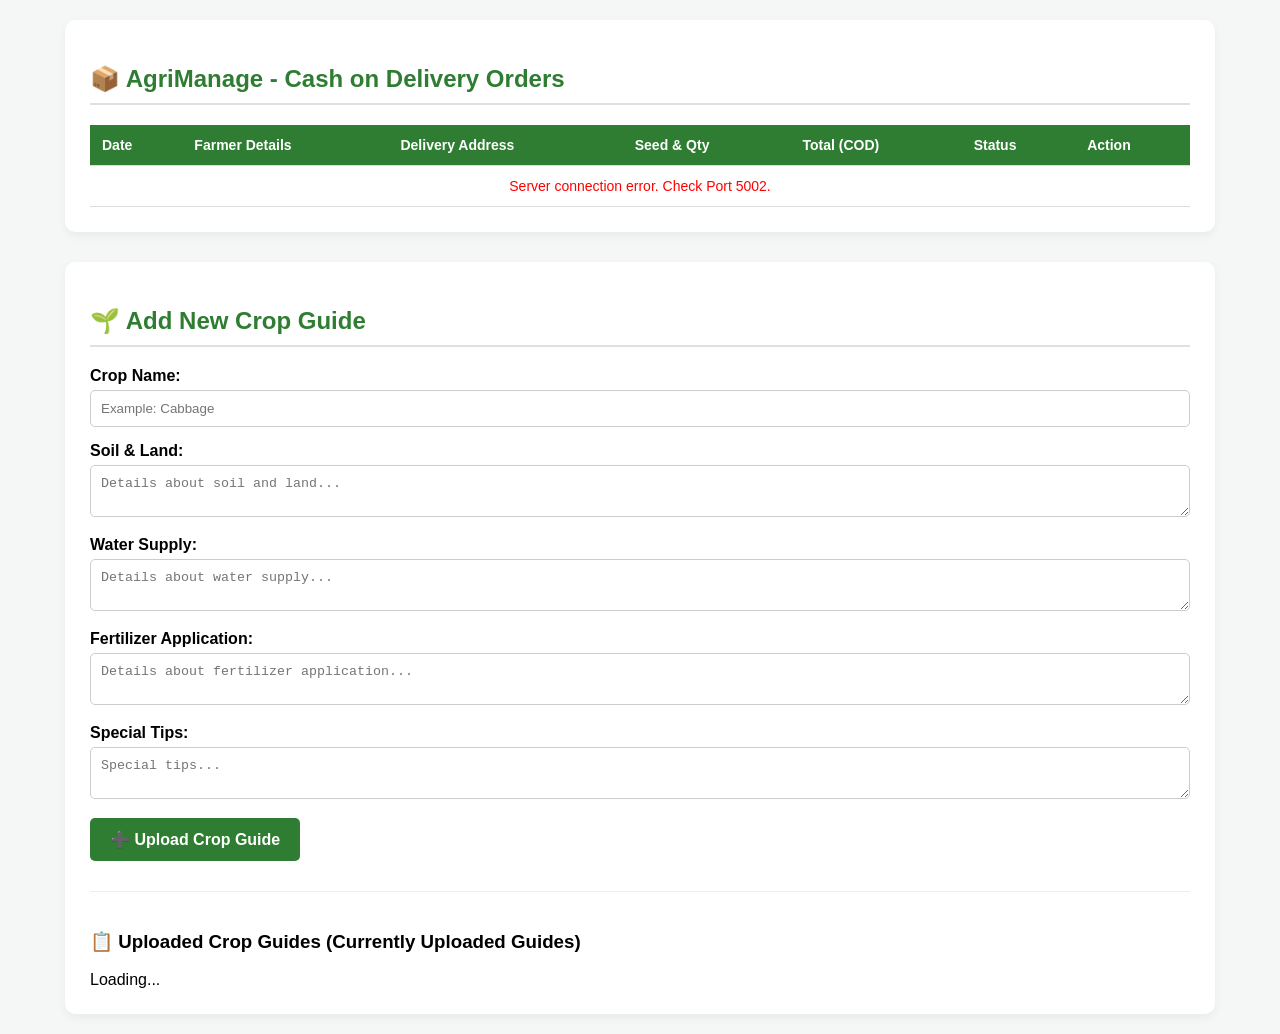
<file: files/admin-orders.html>
<!DOCTYPE html>
<html lang="si">
<head>
    <meta charset="UTF-8">
    <meta name="viewport" content="width=device-width, initial-scale=1.0">
    <title>Admin - Seed Orders Management</title>
    
    <link rel="stylesheet" href="admin-orders.css">
</head>
<body>

<div class="container">
    <h2>📦 AgriManage - Cash on Delivery Orders</h2>
    <table>
        <thead>
            <tr>
                <th>Date</th>
                <th>Farmer Details</th>
                <th>Delivery Address</th>
                <th>Seed & Qty</th>
                <th>Total (COD)</th>
                <th>Status</th>
                <th>Action</th>
            </tr>
        </thead>
        <tbody id="ordersTable">
            <tr><td colspan="7" style="text-align:center;">Loading orders...</td></tr>
        </tbody>
    </table>
</div>
<div class="container" style="margin-top: 30px;">
    <h2>🌱 Add New Crop Guide </h2>
    
    <form id="addGuideForm" style="display: grid; gap: 15px; margin-top: 20px;">
        <div>
            <label style="font-weight: bold; display: block; margin-bottom: 5px;">Crop Name:</label>
            <input type="text" id="cropName" placeholder="Example: Cabbage" required 
                   style="width: 100%; padding: 10px; border: 1px solid #ccc; border-radius: 5px; box-sizing: border-box;">
        </div>

        <div>
            <label style="font-weight: bold; display: block; margin-bottom: 5px;">Soil & Land:</label>
            <textarea id="cropSoil" rows="2" placeholder="Details about soil and land..." required 
                      style="width: 100%; padding: 10px; border: 1px solid #ccc; border-radius: 5px; box-sizing: border-box;"></textarea>
        </div>

        <div>
            <label style="font-weight: bold; display: block; margin-bottom: 5px;">Water Supply:</label>
            <textarea id="cropWater" rows="2" placeholder="Details about water supply..." required 
                      style="width: 100%; padding: 10px; border: 1px solid #ccc; border-radius: 5px; box-sizing: border-box;"></textarea>
        </div>

        <div>
            <label style="font-weight: bold; display: block; margin-bottom: 5px;">Fertilizer Application:</label>
            <textarea id="cropFertilizer" rows="2" placeholder="Details about fertilizer application..." required 
                      style="width: 100%; padding: 10px; border: 1px solid #ccc; border-radius: 5px; box-sizing: border-box;"></textarea>
        </div>

        <div>
            <label style="font-weight: bold; display: block; margin-bottom: 5px;">Special Tips:</label>
            <textarea id="cropTips" rows="2" placeholder="Special tips..." required 
                      style="width: 100%; padding: 10px; border: 1px solid #ccc; border-radius: 5px; box-sizing: border-box;"></textarea>
        </div>

        <button type="submit" style="background-color: #2e7d32; color: white; padding: 12px 20px; border: none; border-radius: 5px; font-size: 16px; font-weight: bold; cursor: pointer; width: fit-content;">
            ➕ Upload Crop Guide
        </button>
    </form>
        <div style="margin-top: 30px; border-top: 1px solid #eee; padding-top: 20px;">
            <h3>📋 Uploaded Crop Guides (Currently Uploaded Guides)</h3>
            <div id="adminGuidesList" style="margin-top: 15px; display: grid; gap: 10px;">
            Loading...
            </div>
        </div>  
</div>



<script src="admin-orders.js"></script>
</body>
</html>
</file>
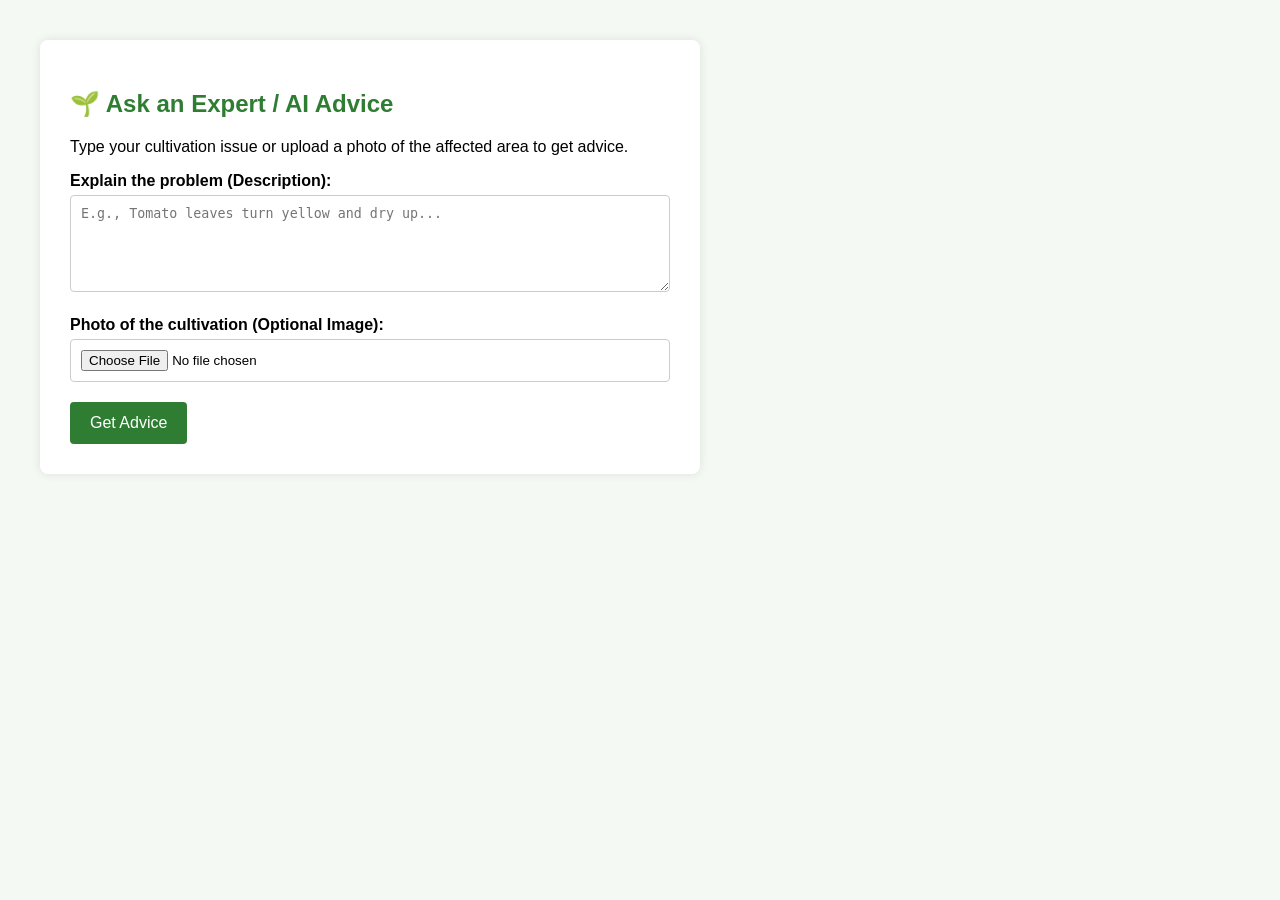
<file: files/advice.html>
<!DOCTYPE html>
<html lang="en">
<head>
    <meta charset="UTF-8">
    <meta name="viewport" content="width=device-width, initial-scale=1.0">
    <title>AgriManage - Expert Advice</title>
    <style>
        body { font-family: Arial, sans-serif; margin: 40px; background: #f4f9f4; }
        .container { max-width: 600px; background: white; padding: 30px; border-radius: 8px; box-shadow: 0 0 10px rgba(0,0,0,0.1); }
        h2 { color: #2e7d32; }
        .form-group { margin-bottom: 20px; }
        label { display: block; font-weight: bold; margin-bottom: 5px; }
        textarea, input[type="file"] { width: 100%; padding: 10px; border: 1px solid #ccc; border-radius: 4px; box-sizing: border-box; }
        button { background: #2e7d32; color: white; padding: 12px 20px; border: none; border-radius: 4px; cursor: pointer; font-size: 16px; }
        button:disabled { background: #a5d6a7; }
        #result { margin-top: 25px; padding: 15px; border-radius: 4px; display: none; line-height: 1.6; }
        .success-box { background: #e8f5e9; border-left: 5px solid #2e7d32; color: #1b5e20; }
    </style>
</head>
<body>

<div class="container">
    <h2>🌱 Ask an Expert / AI Advice</h2>
    <p>Type your cultivation issue or upload a photo of the affected area to get advice.</p>
    
    <form id="adviceForm">
        <div class="form-group">
            <label for="problemDescription">Explain the problem (Description):</label>
            <textarea id="problemDescription" rows="5" placeholder="E.g., Tomato leaves turn yellow and dry up..." required></textarea>
        </div>
        
        <div class="form-group">
            <label for="plantImage">Photo of the cultivation (Optional Image):</label>
            <input type="file" id="plantImage" accept="image/*">
        </div>
        
        <button type="submit" id="submitBtn">Get Advice</button>
    </form>

    <!-- උපදෙස් පෙන්වන කොටස -->
    <div id="result" class="success-box"></div>
</div>

<script src="advice.js"></script>
</body>
</html>
</file>
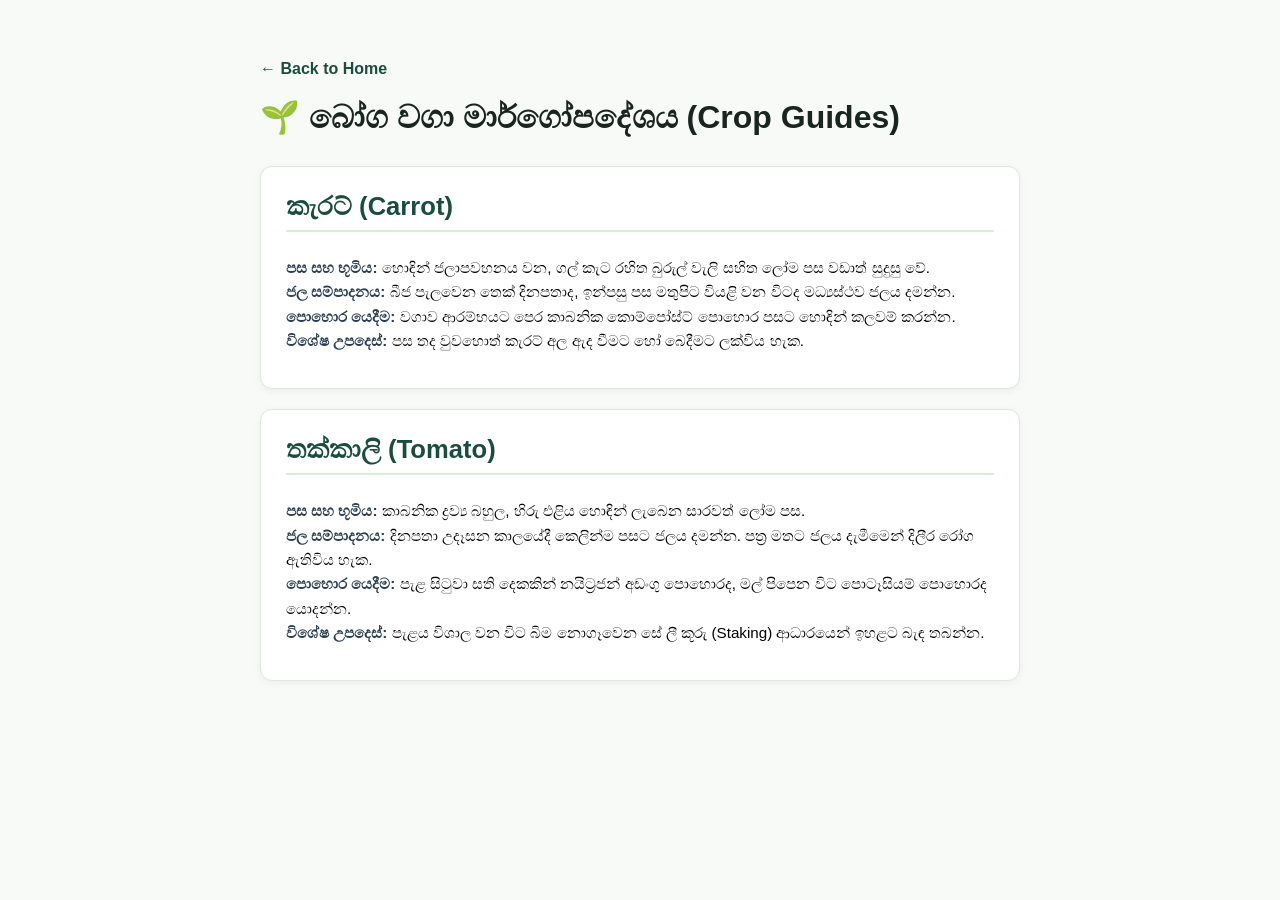
<file: files/crop-details.html>
<!DOCTYPE html>
<html lang="si">
<head>
    <meta charset="UTF-8">
    <meta name="viewport" content="width=device-width, initial-scale=1.0">
    <title>Crop Cultivation Guide</title>
    <!-- ඔබේ ප්‍රධාන CSS එක හෝ home.css එක මෙතනට link කරන්න -->
    <link rel="stylesheet" href="style.css"> 
    <style>
        .guide-container {
            max-width: 800px;
            margin: 40px auto;
            padding: 20px;
            font-family: 'Segoe UI', sans-serif;
        }
        .back-btn {
            display: inline-block;
            margin-bottom: 20px;
            color: #1b4d3e;
            text-decoration: none;
            font-weight: bold;
        }
        .crop-guide-card {
            background: #fff;
            border: 1px solid #e0e6e0;
            border-radius: 12px;
            padding: 25px;
            margin-bottom: 20px;
            box-shadow: 0 2px 8px rgba(0,0,0,0.05);
        }
        .crop-guide-card h2 {
            margin-top: 0;
            color: #1b4d3e;
            border-bottom: 2px solid #d8eedb;
            padding-bottom: 8px;
        }
        .guide-meta {
            margin: 10px 0;
            font-size: 0.95rem;
            line-height: 1.6;
        }
        .guide-meta strong { color: #2c3e50; }
    </style>
</head>
<body style="background-color: #f7faf7;">

    <div class="guide-container">
        <!-- ආපසු හැරී යාමේ බොත්තම -->
        <a href="home.html" class="back-btn">← Back to Home</a>
        
        <h1 style="color: #1a251f; margin-bottom: 30px;">🌱 බෝග වගා මාර්ගෝපදේශය (Crop Guides)</h1>

        <!-- කැරට් විස්තර Card එක -->
        <div class="crop-guide-card">
            <h2>කැරට් (Carrot)</h2>
            <div class="guide-meta">
                <p><strong>පස සහ භූමිය:</strong> හොඳින් ජලාපවහනය වන, ගල් කැට රහිත බුරුල් වැලි සහිත ලෝම පස වඩාත් සුදුසු වේ.</p>
                <p><strong>ජල සම්පාදනය:</strong> බීජ පැලවෙන තෙක් දිනපතාද, ඉන්පසු පස මතුපිට වියළි වන විටද මධ්‍යස්ථව ජලය දමන්න.</p>
                <p><strong>පොහොර යෙදීම:</strong> වගාව ආරම්භයට පෙර කාබනික කොම්පෝස්ට් පොහොර පසට හොඳින් කලවම් කරන්න.</p>
                <p><strong>විශේෂ උපදෙස්:</strong> පස තද වුවහොත් කැරට් අල ඇද වීමට හෝ බෙදීමට ලක්විය හැක.</p>
            </div>
        </div>

        <!-- තක්කාලි විස්තර Card එක -->
        <div class="crop-guide-card">
            <h2>තක්කාලි (Tomato)</h2>
            <div class="guide-meta">
                <p><strong>පස සහ භූමිය:</strong> කාබනික ද්‍රව්‍ය බහුල, හිරු එළිය හොඳින් ලැබෙන සාරවත් ලෝම පස.</p>
                <p><strong>ජල සම්පාදනය:</strong> දිනපතා උදෑසන කාලයේදී කෙලින්ම පසට ජලය දමන්න. පත්‍ර මතට ජලය දැමීමෙන් දිලීර රෝග ඇතිවිය හැක.</p>
                <p><strong>පොහොර යෙදීම:</strong> පැළ සිටුවා සති දෙකකින් නයිට්‍රජන් අඩංගු පොහොරද, මල් පිපෙන විට පොටෑසියම් පොහොරද යොදන්න.</p>
                <p><strong>විශේෂ උපදෙස්:</strong> පැළය විශාල වන විට බිම නොගෑවෙන සේ ලී කූරු (Staking) ආධාරයෙන් ඉහළට බැඳ තබන්න.</p>
            </div>
        </div>

    </div>

<!-- Admin විසින් අලුතින් එකතු කරන බෝග මෙතනට load වේ -->
    <div id="dynamicGuidesContainer">

</div>

<script>
async function loadCropGuides() {
    try {
        const response = await fetch("http://127.0.0.1:5002/api/crop-guides");
        const data = await response.json();
        const container = document.getElementById("dynamicGuidesContainer");

        if (data.success && data.guides.length > 0) {
            data.guides.forEach(guide => {
                const cardHTML = `
                    <div class="guide-card" style="background: #fff; padding: 25px; border-radius: 10px; box-shadow: 0 2px 8px rgba(0,0,0,0.08); margin-bottom: 20px;">
                        <h2 style="color: #2e7d32; border-bottom: 1px solid #eee; padding-bottom: 10px; margin-bottom: 15px;">${guide.crop_name}</h2>
                        <p><strong>පස සහ භූමිය:</strong> ${guide.soil}</p>
                        <p><strong>ජල සම්පාදනය:</strong> ${guide.water}</p>
                        <p><strong>පොහොර යෙදීම:</strong> ${guide.fertilizer}</p>
                        <p><strong>විශේෂ උපදෙස්:</strong> ${guide.special_tips}</p>
                    </div>
                `;
                container.innerHTML += cardHTML;
            });
        }
    } catch (error) {
        console.error("Error loading crop guides:", error);
    }
}

// පිටුව open වෙනකොටම MongoDB එකෙන් දත්ත load කරන්න
document.addEventListener("DOMContentLoaded", loadCropGuides);
</script>


</body>
</html>
</file>
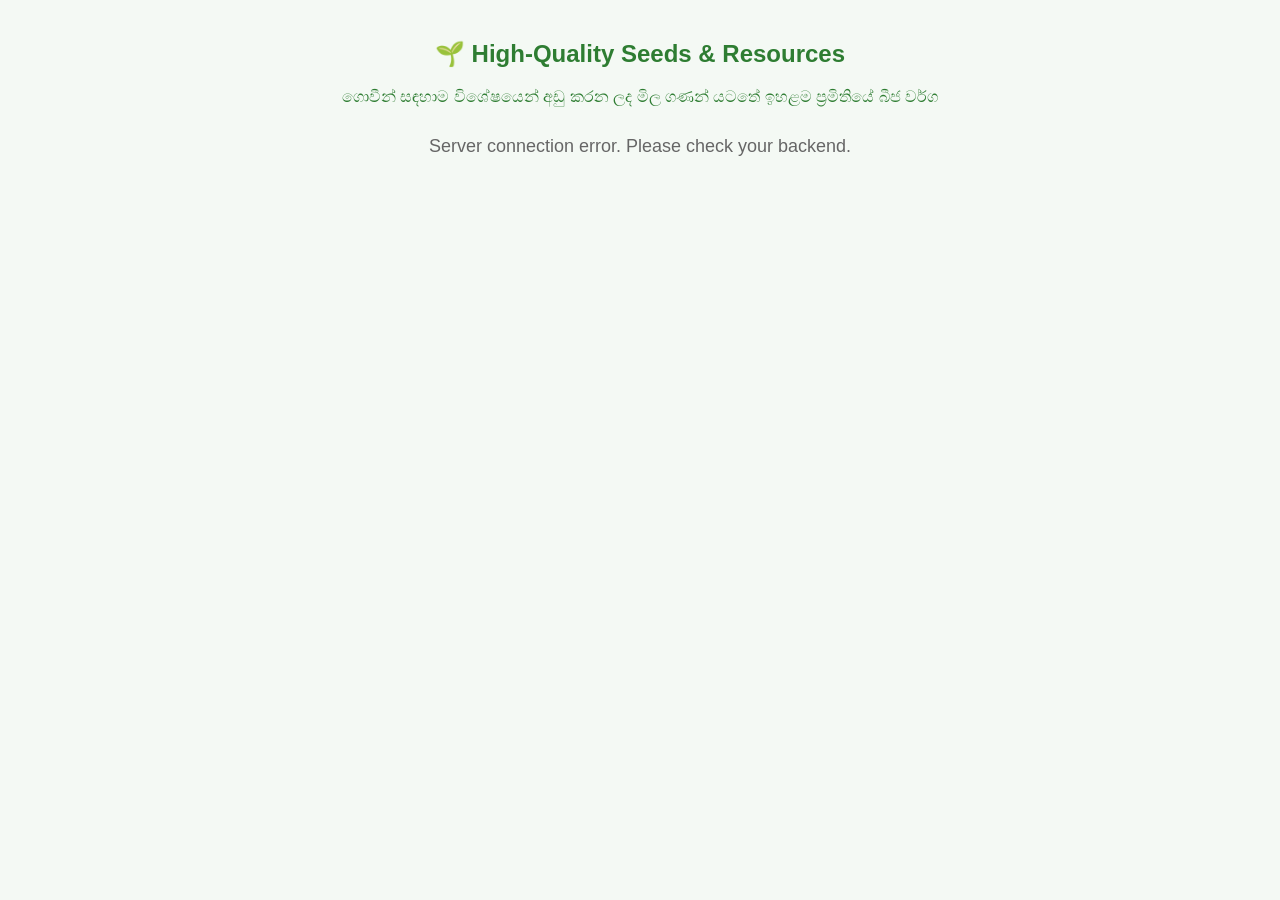
<file: files/shop.html>
<!DOCTYPE html>
<html lang="si">
<head>
    <meta charset="UTF-8">
    <meta name="viewport" content="width=device-width, initial-scale=1.0">
    <title>AgriManage - Seeds Shop</title>
    <style>
        body { font-family: Arial, sans-serif; margin: 0; padding: 20px; background: #f4f9f4; }
        .header { text-align: center; color: #2e7d32; margin-bottom: 30px; }
        .product-grid { display: grid; grid-template-columns: repeat(auto-fill, minmax(250px, 1fr)); gap: 20px; max-width: 1200px; margin: 0 auto; }
        .product-card { background: white; border-radius: 8px; padding: 15px; box-shadow: 0 4px 6px rgba(0,0,0,0.05); text-align: center; border: 1px solid #e0e0e0; }
        .product-card h3 { color: #333; margin: 10px 0; }
        .price-tag { font-size: 18px; font-weight: bold; color: #2e7d32; margin: 10px 0; }
        .original-price { text-decoration: line-through; color: #888; font-size: 14px; margin-right: 5px; }
        .buy-btn { background: #2e7d32; color: white; border: none; padding: 10px 15px; border-radius: 4px; cursor: pointer; font-size: 14px; width: 100%; transition: background 0.2s; }
        .buy-btn:hover { background: #1b5e20; }
        #loading { text-align: center; font-size: 18px; color: #666; }
    </style>
</head>
<body>

<div class="header">
    <h2>🌱 High-Quality Seeds & Resources</h2>
    <p>ගොවීන් සඳහාම විශේෂයෙන් අඩු කරන ලද මිල ගණන් යටතේ ඉහළම ප්‍රමිතියේ බීජ වර්ග</p>
</div>

<div id="loading">Loading products...</div>

<!-- බීජ වර්ග ඔටෝමැටිකව ලෝඩ් වන Grid එක -->
<div class="product-grid" id="productGrid"></div>

<script src="shop.js"></script>
</body>
</html>
</file>
<file: files/admin-orders.css>
body { 
    font-family: 'Poppins', sans-serif; 
    background: #f4f7f5; 
    padding: 20px; 
    margin: 0; 
}

.container { 
    max-width: 1100px; 
    margin: 0 auto; 
    background: white; 
    padding: 25px; 
    border-radius: 10px; 
    box-shadow: 0 4px 10px rgba(0,0,0,0.05); 
}

h2 { 
    color: #2e7d32; 
    border-bottom: 2px solid #e0e0e0; 
    padding-bottom: 10px; 
}

table { 
    width: 100%; 
    border-collapse: collapse; 
    margin-top: 20px; 
    font-size: 14px; 
}

th, td { 
    padding: 12px; 
    text-align: left; 
    border-bottom: 1px solid #ddd; 
}

th { 
    background-color: #2e7d32; 
    color: white; 
}

.badge-pending { 
    background: #fff3e0; 
    color: #e65100; 
    padding: 5px 10px; 
    border-radius: 4px; 
    font-weight: 600; 
}

.badge-done { 
    background: #e8f5e9; 
    color: #2e7d32; 
    padding: 5px 10px; 
    border-radius: 4px; 
    font-weight: 600; 
}

.btn-deliver { 
    background: #1976d2; 
    color: white; 
    border: none; 
    padding: 8px 12px; 
    border-radius: 4px; 
    cursor: pointer; 
    font-size: 12px; 
}

.btn-deliver:hover { 
    background: #115293; 
}
</file>
<file: files/style.css>
* {
  margin: 0;
  padding: 0;
  box-sizing: border-box;
  font-family: 'Poppins', sans-serif;
}

body {
  display: flex;
  min-height: 100vh;
  background-color: #f4f7f4;
}

/* වම්පස කොටස (Hero Section - පින්තූරය සහ මාතෘකාව) */
.hero {
  flex: 1;
  background: linear-gradient(rgba(16, 75, 38, 0.72), rgba(16, 75, 38, 0.72)), 
              url('farmer.jpg') center/cover no-repeat;
  color: #ffffff;
  display: flex;
  flex-direction: column;
  justify-content: center;
  padding: 60px;
}

.hero h1 {
  font-size: 3.2rem;
  font-weight: 700;
  line-height: 1.2;
  margin-bottom: 16px;
}

.hero p {
  font-size: 1.2rem;
  font-weight: 400;
  opacity: 0.95;
}

/* දකුණු පස කොටස (Login Form Panel) */
.panel {
  flex: 1;
  display: flex;
  justify-content: center;
  align-items: center;
  padding: 40px 20px;
  background-color: #ffffff;
  overflow-y: auto;
}

.card {
  width: 100%;
  max-width: 420px;
}

.brand {
  display: flex;
  align-items: center;
  justify-content: center;
  gap: 12px;
  margin-bottom: 24px;
}

.brand img {
  width: 55px;
  height: 55px;
  object-fit: contain;
}

.brand span {
  font-size: 1.8rem;
  font-weight: 700;
  color: #1b6535;
}

h2 {
  font-size: 1.6rem;
  font-weight: 700;
  color: #111827;
  margin-bottom: 24px;
  text-align: left;
}

/* Input කොටු සහ Labels */
.field-label {
  display: block;
  font-size: 0.9rem;
  font-weight: 600;
  color: #1f2937;
  margin-bottom: 6px;
}

.input-wrap {
  position: relative;
  margin-bottom: 18px;
}

.input-wrap input {
  width: 100%;
  padding: 12px 14px;
  font-size: 0.95rem;
  border: 1px solid #d1d5db;
  border-radius: 6px;
  background-color: #eef4ff;
  color: #111827;
  outline: none;
  transition: border-color 0.2s;
}

.input-wrap input:focus {
  border-color: #1b6535;
  background-color: #ffffff;
}

/* Password පෙන්වන ඇසේ අයිකනය */
.toggle {
  position: absolute;
  right: 12px;
  top: 50%;
  transform: translateY(-50%);
  background: none;
  border: none;
  color: #374151;
  cursor: pointer;
  display: flex;
  align-items: center;
}

.error {
  color: #dc2626;
  font-size: 0.85rem;
  margin-bottom: 12px;
  min-height: 18px;
}

.row {
  display: flex;
  justify-content: space-between;
  align-items: center;
  font-size: 0.88rem;
  margin-bottom: 20px;
}

.remember {
  display: flex;
  align-items: center;
  gap: 6px;
  color: #374151;
  cursor: pointer;
}

.row a {
  color: #1b6535;
  text-decoration: none;
  font-weight: 600;
}

.row a:hover {
  text-decoration: underline;
}

/* බොත්තම් (Buttons) */
.btn {
  width: 100%;
  padding: 12px;
  border-radius: 6px;
  font-size: 1rem;
  font-weight: 600;
  cursor: pointer;
  transition: background-color 0.2s;
  text-align: center;
}

.btn-primary {
  background-color: #135e2d;
  color: #ffffff;
  border: none;
}

.btn-primary:hover {
  background-color: #0e4722;
}

.divider {
  text-align: center;
  font-size: 0.85rem;
  color: #6b7280;
  margin: 18px 0;
}

.btn-google {
  background-color: #ffffff;
  color: #374151;
  border: 1px solid #d1d5db;
  display: flex;
  align-items: center;
  justify-content: center;
  gap: 10px;
}

.btn-google:hover {
  background-color: #f9fafb;
}

.btn-secondary {
  background-color: #f3f4f6;
  color: #135e2d;
  border: 1px solid #135e2d;
}

.btn-secondary:hover {
  background-color: #e5e7eb;
}

.signup {
  font-size: 0.9rem;
  color: #374151;
}

/* ජංගම දුරකථන සඳහා (Responsive) */
@media (max-width: 768px) {
  body {
    flex-direction: column;
  }
  .hero {
    padding: 40px 20px;
    text-align: center;
  }
  .hero h1 {
    font-size: 2.2rem;
  }
}
</file>
